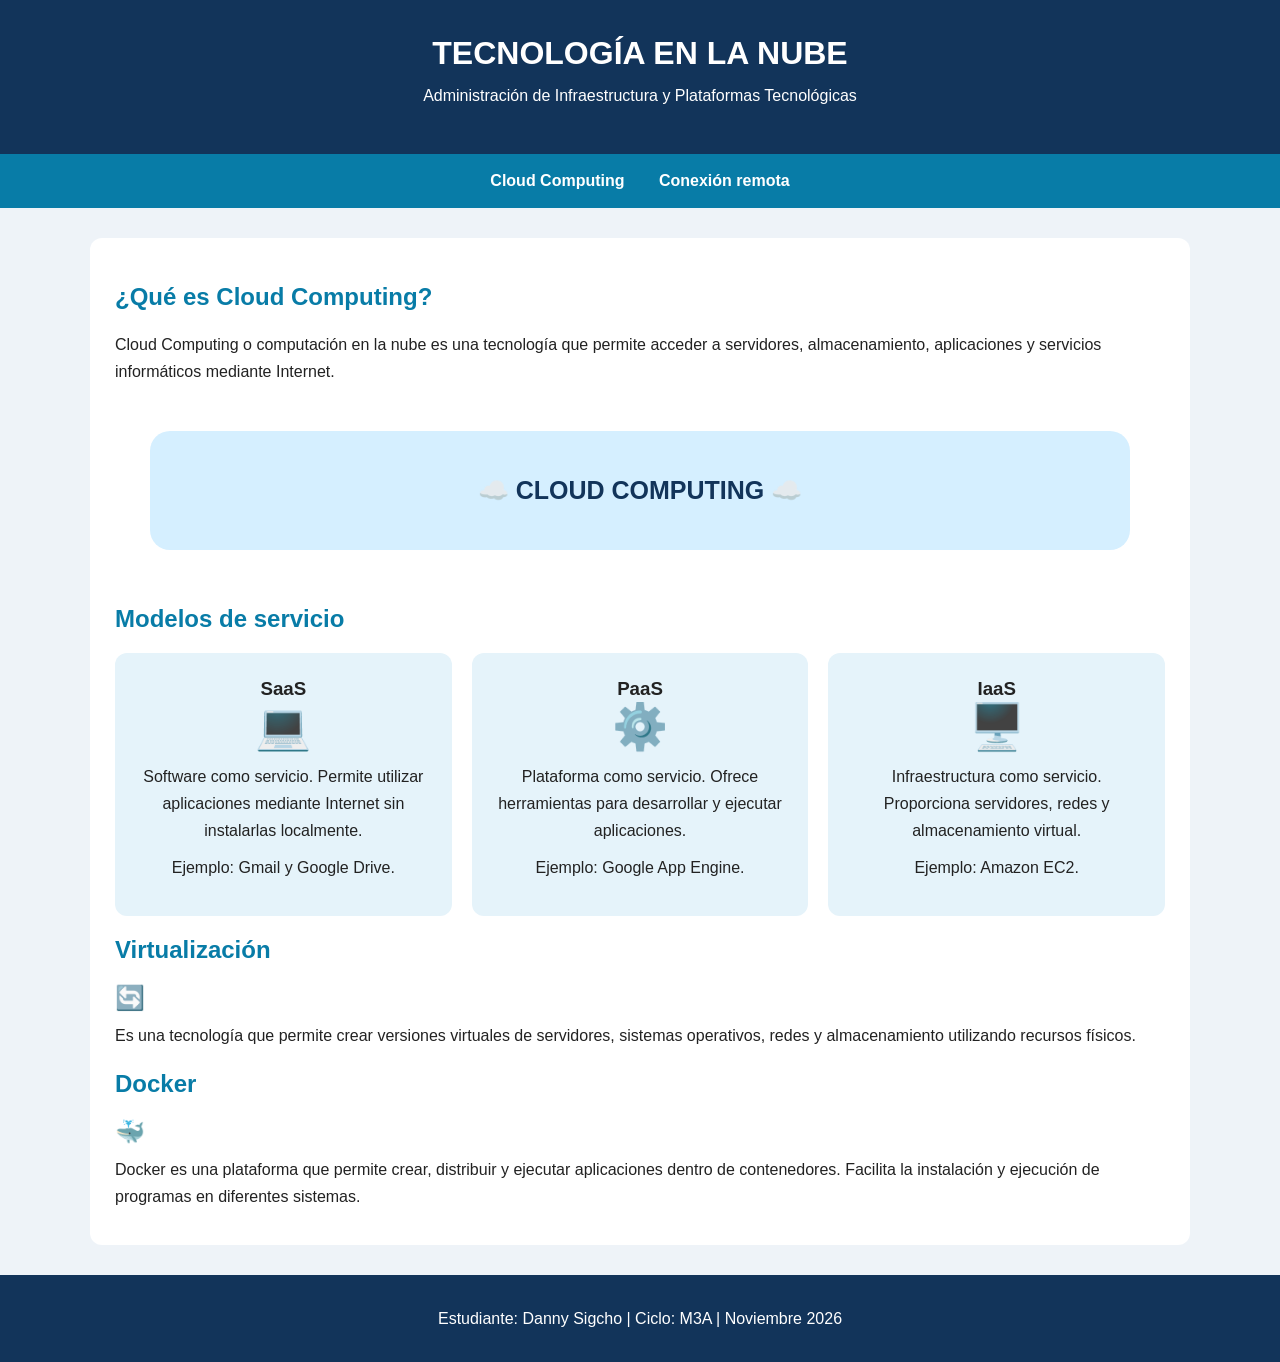
<file: index.html>
<!DOCTYPE html>
<html lang="es">
<head>
    <meta charset="UTF-8">
    <meta name="viewport" content="width=device-width, initial-scale=1.0">
    <title>Cloud Computing</title>
    <link rel="stylesheet" href="estilos.css">
</head>
<body>

<header>
    <h1>TECNOLOGÍA EN LA NUBE</h1>
    <p>Administración de Infraestructura y Plataformas Tecnológicas</p>
</header>

<nav>
    <a href="index.html">Cloud Computing</a>
    <a href="remoto.html">Conexión remota</a>
</nav>

<main>
    <h2>¿Qué es Cloud Computing?</h2>

    <p>
        Cloud Computing o computación en la nube es una tecnología
        que permite acceder a servidores, almacenamiento,
        aplicaciones y servicios informáticos mediante Internet.
    </p>

    <div class="imagen">
        <div class="nube">☁️ CLOUD COMPUTING ☁️</div>
    </div>

    <section>
        <h2>Modelos de servicio</h2>

        <div class="contenedor">
            <article>
                <h3>SaaS</h3>
                <h1>💻</h1>
                <p>Software como servicio. Permite utilizar aplicaciones
                mediante Internet sin instalarlas localmente.</p>
                <p>Ejemplo: Gmail y Google Drive.</p>
            </article>

            <article>
                <h3>PaaS</h3>
                <h1>⚙️</h1>
                <p>Plataforma como servicio. Ofrece herramientas
                para desarrollar y ejecutar aplicaciones.</p>
                <p>Ejemplo: Google App Engine.</p>
            </article>

            <article>
                <h3>IaaS</h3>
                <h1>🖥️</h1>
                <p>Infraestructura como servicio. Proporciona
                servidores, redes y almacenamiento virtual.</p>
                <p>Ejemplo: Amazon EC2.</p>
            </article>
        </div>
    </section>

    <section>
        <h2>Virtualización</h2>
        <h1>🔄</h1>
        <p>
            Es una tecnología que permite crear versiones virtuales
            de servidores, sistemas operativos, redes y almacenamiento
            utilizando recursos físicos.
        </p>
    </section>

    <section>
        <h2>Docker</h2>
        <h1>🐳</h1>
        <p>
            Docker es una plataforma que permite crear, distribuir
            y ejecutar aplicaciones dentro de contenedores.
            Facilita la instalación y ejecución de programas
            en diferentes sistemas.
        </p>
    </section>
</main>

<footer>
    <p>Estudiante: Danny Sigcho | Ciclo: M3A | Noviembre 2026</p>
</footer>

</body>
</html>
</file>
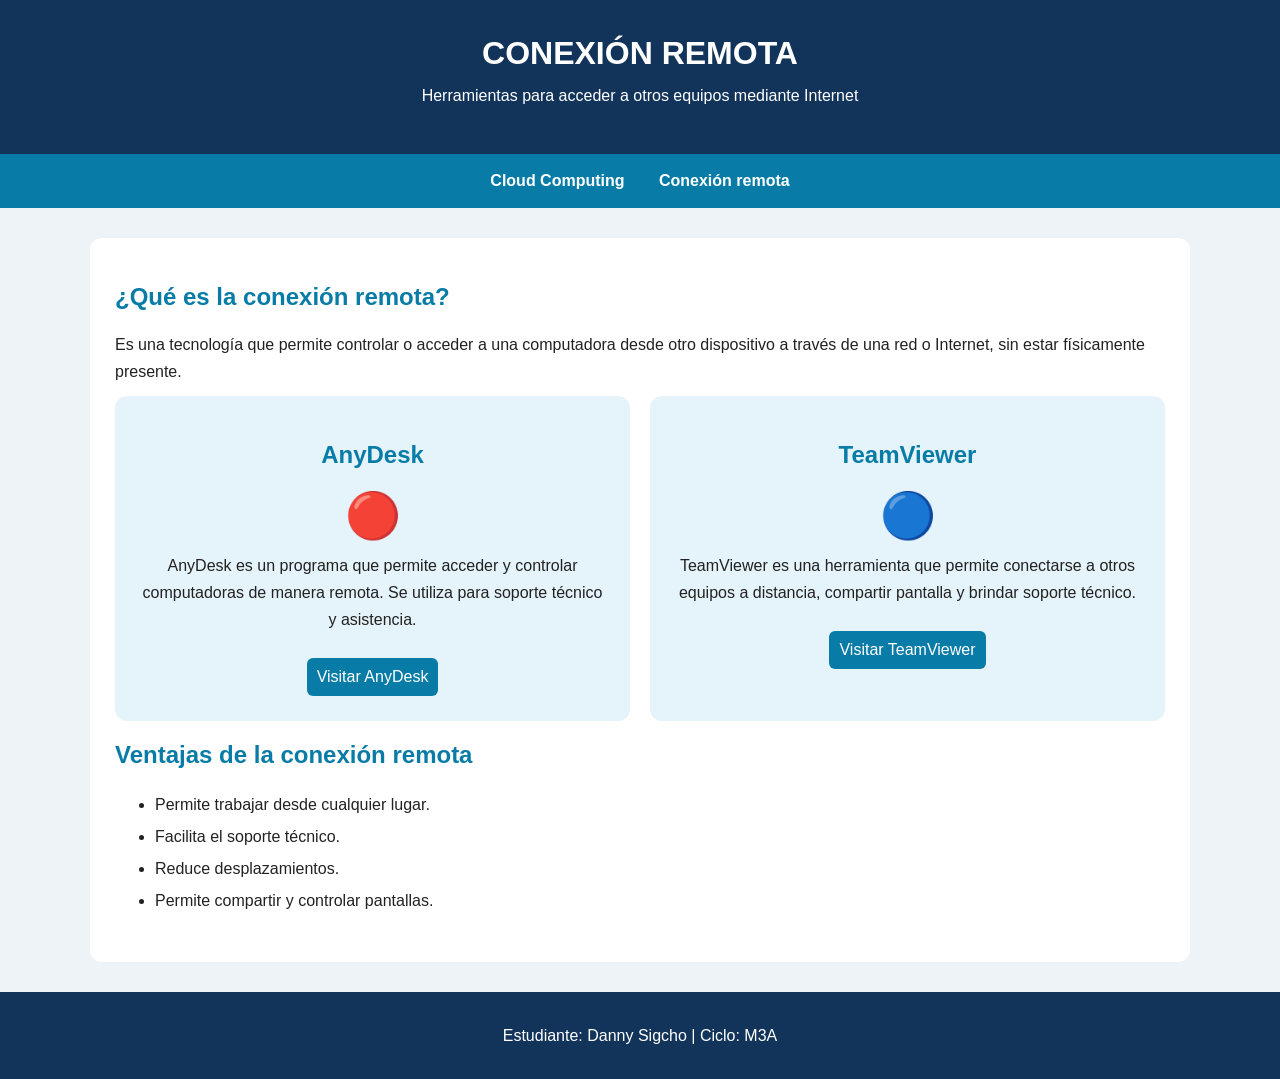
<file: remoto.html>
<!DOCTYPE html>
<html lang="es">
<head>
    <meta charset="UTF-8">
    <meta name="viewport" content="width=device-width, initial-scale=1.0">
    <title>Conexión remota</title>
    <link rel="stylesheet" href="estilos.css">
</head>
<body>

<header>
    <h1>CONEXIÓN REMOTA</h1>
    <p>Herramientas para acceder a otros equipos mediante Internet</p>
</header>

<nav>
    <a href="index.html">Cloud Computing</a>
    <a href="remoto.html">Conexión remota</a>
</nav>

<main>
    <h2>¿Qué es la conexión remota?</h2>

    <p>
        Es una tecnología que permite controlar o acceder a
        una computadora desde otro dispositivo a través de
        una red o Internet, sin estar físicamente presente.
    </p>

    <section class="contenedor">
        <article>
            <h2>AnyDesk</h2>
            <h1>🔴</h1>
            <p>
                AnyDesk es un programa que permite acceder y
                controlar computadoras de manera remota.
                Se utiliza para soporte técnico y asistencia.
            </p>
            <a href="https://anydesk.com/es"
               target="_blank">Visitar AnyDesk</a>
        </article>

        <article>
            <h2>TeamViewer</h2>
            <h1>🔵</h1>
            <p>
                TeamViewer es una herramienta que permite
                conectarse a otros equipos a distancia,
                compartir pantalla y brindar soporte técnico.
            </p>
            <a href="https://www.teamviewer.com/es/"
               target="_blank">Visitar TeamViewer</a>
        </article>
    </section>

    <h2>Ventajas de la conexión remota</h2>
    <ul>
        <li>Permite trabajar desde cualquier lugar.</li>
        <li>Facilita el soporte técnico.</li>
        <li>Reduce desplazamientos.</li>
        <li>Permite compartir y controlar pantallas.</li>
    </ul>
</main>

<footer>
    <p>Estudiante: Danny Sigcho | Ciclo: M3A</p>
</footer>

</body>
</html>
</file>
<file: estilos.css>
* {
    margin: 0;
    padding: 0;
    box-sizing: border-box;
}

body {
    font-family: Arial, sans-serif;
    background: #eef3f8;
    color: #222;
}

header {
    background: #12345a;
    color: white;
    text-align: center;
    padding: 35px;
}

nav {
    background: #087ca7;
    text-align: center;
    padding: 18px;
}

nav a {
    color: white;
    text-decoration: none;
    margin: 15px;
    font-weight: bold;
}

nav a:hover {
    color: yellow;
}

main {
    width: 90%;
    max-width: 1100px;
    margin: 30px auto;
    background: white;
    padding: 25px;
    border-radius: 12px;
}

h2 {
    color: #087ca7;
    margin: 20px 0;
}

p {
    line-height: 1.7;
    margin: 10px 0;
}

.imagen {
    text-align: center;
    padding: 35px;
}

.nube {
    background: #d5efff;
    padding: 45px;
    border-radius: 20px;
    font-size: 25px;
    font-weight: bold;
    color: #12345a;
}

.contenedor {
    display: flex;
    gap: 20px;
    flex-wrap: wrap;
}

article {
    background: #e5f3fa;
    padding: 25px;
    border-radius: 12px;
    flex: 1;
    min-width: 220px;
    text-align: center;
}

article h1 {
    font-size: 45px;
}

article a {
    display: inline-block;
    background: #087ca7;
    color: white;
    padding: 10px;
    margin-top: 15px;
    text-decoration: none;
    border-radius: 6px;
}

ul {
    margin: 20px 40px;
    line-height: 2;
}

footer {
    background: #12345a;
    color: white;
    text-align: center;
    padding: 20px;
}
</file>
